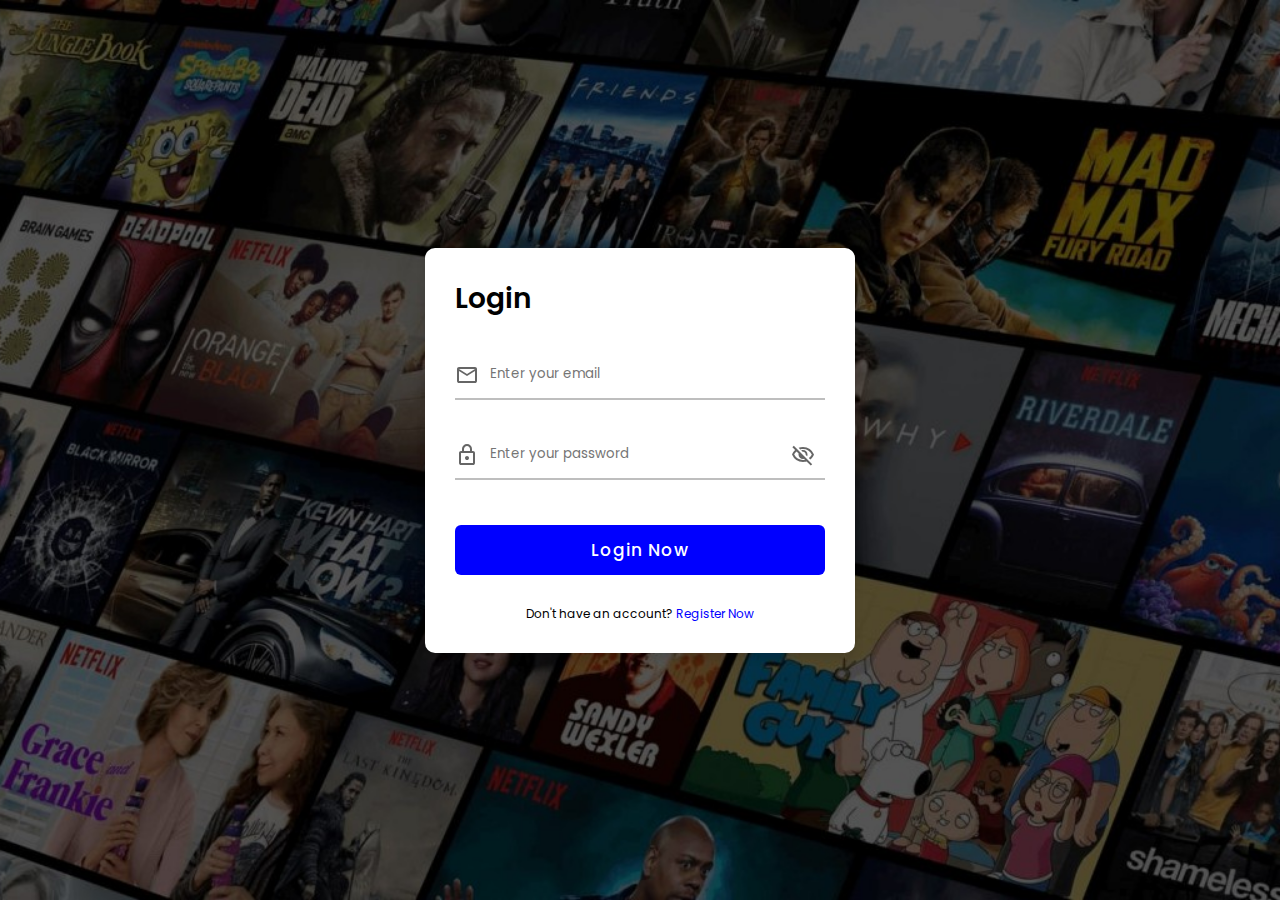
<file: frontend/index.html>
<!DOCTYPE html>
<html lang="en">
  <head>
    <meta charset="UTF-8" />
    <meta name="viewport" content="width=device-width, initial-scale=1.0" />
    <link rel="stylesheet" href="./styles/style.css" />
    <link rel="icon" href="./assets/icons/movie-icon.png" type="image/x-icon" />

    <title>Movie Radar</title>
  </head>
  <body>
    <!--Login-Register-->
    <div class="login-register-container" id="login-register-container">
      <!--Login Form-->
      <div class="login-register-form login-form">
        <span class="login-register-title">Login</span>

        <div class="login-register-input-field">
          <input
            type="text"
            placeholder="Enter your email"
            id="login-email"
            required
          />
          <img src="./assets/icons/mail-icon.svg" alt="" class="email-icon" />
        </div>
        <div class="login-register-input-field">
          <input
            type="password"
            placeholder="Enter your password"
            id="login-password"
            class="input-password"
            required
          />
          <img src="./assets/icons/lock-icon.svg" alt="" class="lock-icon" />
          <img
            src="./assets/icons/visibility_off.svg"
            alt=""
            class="show-hide-icon"
          />
        </div>

        <div class="form-error-message" id="login-error-message"></div>
        <button id="login-button">Login Now</button>

        <div class="login-register-switch-text">
          Don't have an account?
          <span class="login-register-switch__register">Register Now</span>
        </div>
      </div>

      <!--Register Form-->
      <div class="login-register-form register-form hidden">
        <span class="login-register-title">Registration</span>

        <div class="login-register-input-field">
          <input
            type="text"
            placeholder="Enter your First Name"
            id="register-first-name"
            required
          />
          <img
            src="./assets/icons/person-icon.svg"
            alt=""
            class="person-icon"
          />
        </div>
        <div class="login-register-input-field">
          <input
            type="text"
            placeholder="Enter your Last Name"
            id="register-last-name"
            required
          />
          <img
            src="./assets/icons/person-icon.svg"
            alt=""
            class="person-icon"
          />
        </div>
        <div class="login-register-input-field">
          <input
            type="text"
            placeholder="Enter your email"
            id="register-email"
            required
          />
          <img src="./assets/icons/mail-icon.svg" alt="" class="email-icon" />
        </div>
        <div class="login-register-input-field">
          <input
            type="password"
            placeholder="Enter your password"
            id="register-password"
            class="input-password"
            required
          />
          <img src="./assets/icons/lock-icon.svg" alt="" class="lock-icon" />
          <img
            src="./assets/icons/visibility_off.svg"
            alt=""
            class="show-hide-icon"
          />
        </div>

        <div class="form-error-message" id="register-error-message"></div>
        <button id="register-button">Register Now</button>

        <div class="login-register-switch-text">
          Already have an account?
          <span class="login-register-switch__login">Login Now</span>
        </div>
      </div>
    </div>

    <script src="./modules/main.js" type="module"></script>
    <script src="./modules/api.js" type="module"></script>
  </body>
</html>
</file>
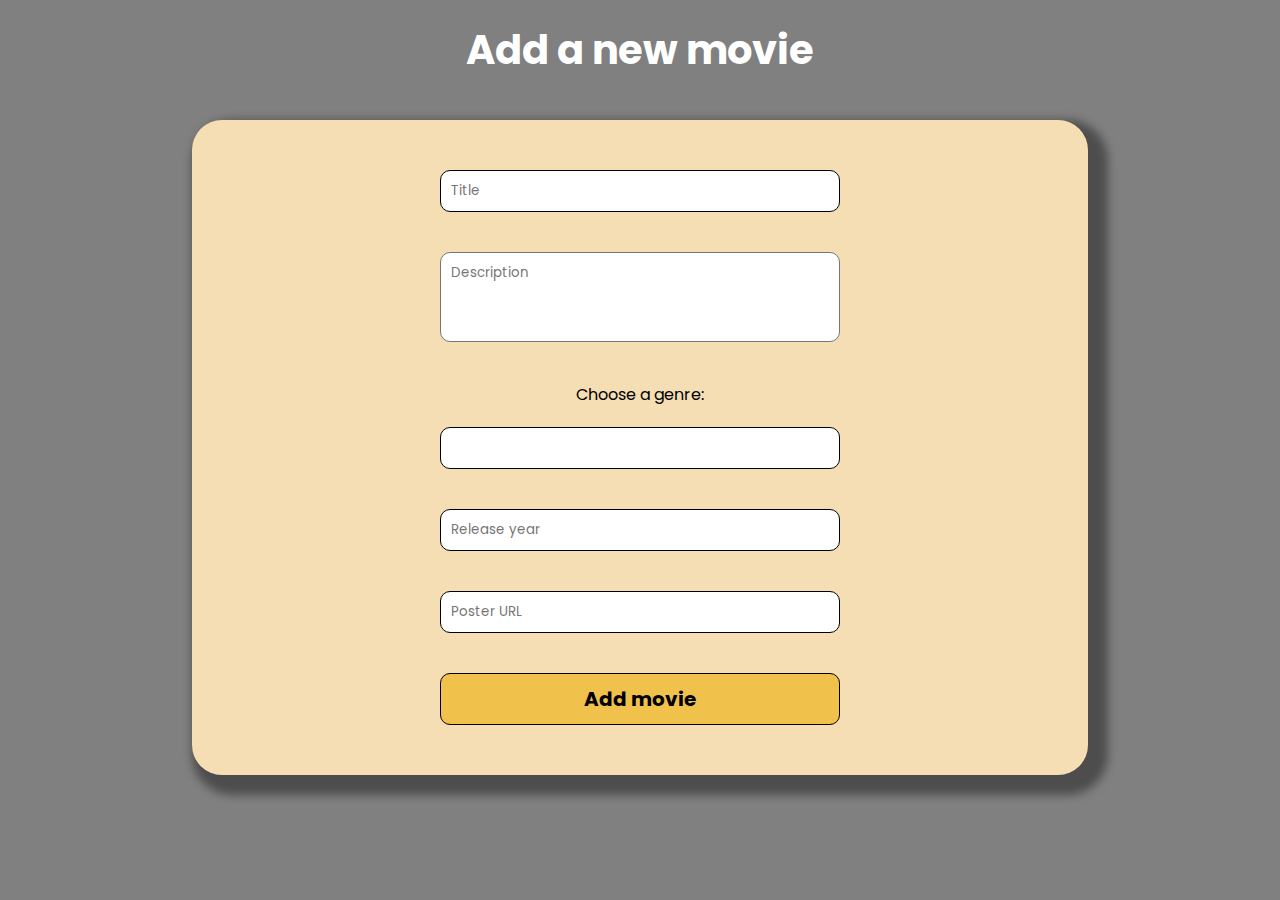
<file: frontend/pages/add-film.html>
<!DOCTYPE html>
<html lang="en">
  <head>
    <meta charset="UTF-8" />
    <meta name="viewport" content="width=device-width, initial-scale=1.0" />
    <link rel="stylesheet" href="../styles/style.css" />
    <link
      rel="icon"
      href="../assets/icons/movie-icon.png"
      type="image/x-icon"
    />

    <title>Movie Radar</title>
  </head>
  <body>
    <header>
      <h1 class="add-movie-headline">Add a new movie</h1>
    </header>
    <div class="movie-adding-container">
      <form id="add-movie-form" class="movie-form">
        <input
          type="text"
          id="title"
          name="title"
          placeholder="Title"
          required
        />
        <textarea
          id="description"
          name="description"
          placeholder="Description"
          required
        ></textarea>
        <label for="genre">Choose a genre:</label>
        <input list="genres" id="genre" name="genre" class="genres" required />
        <datalist id="genres">
          <option value="Action"></option>
          <option value="Adventure"></option>
          <option value="Comedy"></option>
          <option value="Drama"></option>
          <option value="Horror"></option>
          <option value="Sci-Fi"></option>
          <option value="Romance"></option>
          <option value="Thriller"></option>
          <option value="Fantasy"></option>
          <option value="Mystery"></option>
        </datalist>

        <input
          type="text"
          id="releaseYear"
          name="releaseYear"
          placeholder="Release year"
          required
        />
        <input
          type="text"
          id="poster"
          name="poster"
          placeholder="Poster URL"
          required
        />
        <button type="submit" id="submit-button">Add movie</button>
      </form>
    </div>

    <script src="../modules/main.js" type="module"></script>
    <script src="../modules/api.js" type="module"></script>
    <script type="module">
      import { CreateFilm } from "../modules/admin-functions.js";
      document.addEventListener("DOMContentLoaded", () => {
        const form = document.getElementById("add-movie-form");

        if (form) {
          form.addEventListener("submit", (event) => CreateFilm(event));
        } else {
          console.error("Form not found!");
        }
      });
    </script>
  </body>
</html>
</file>
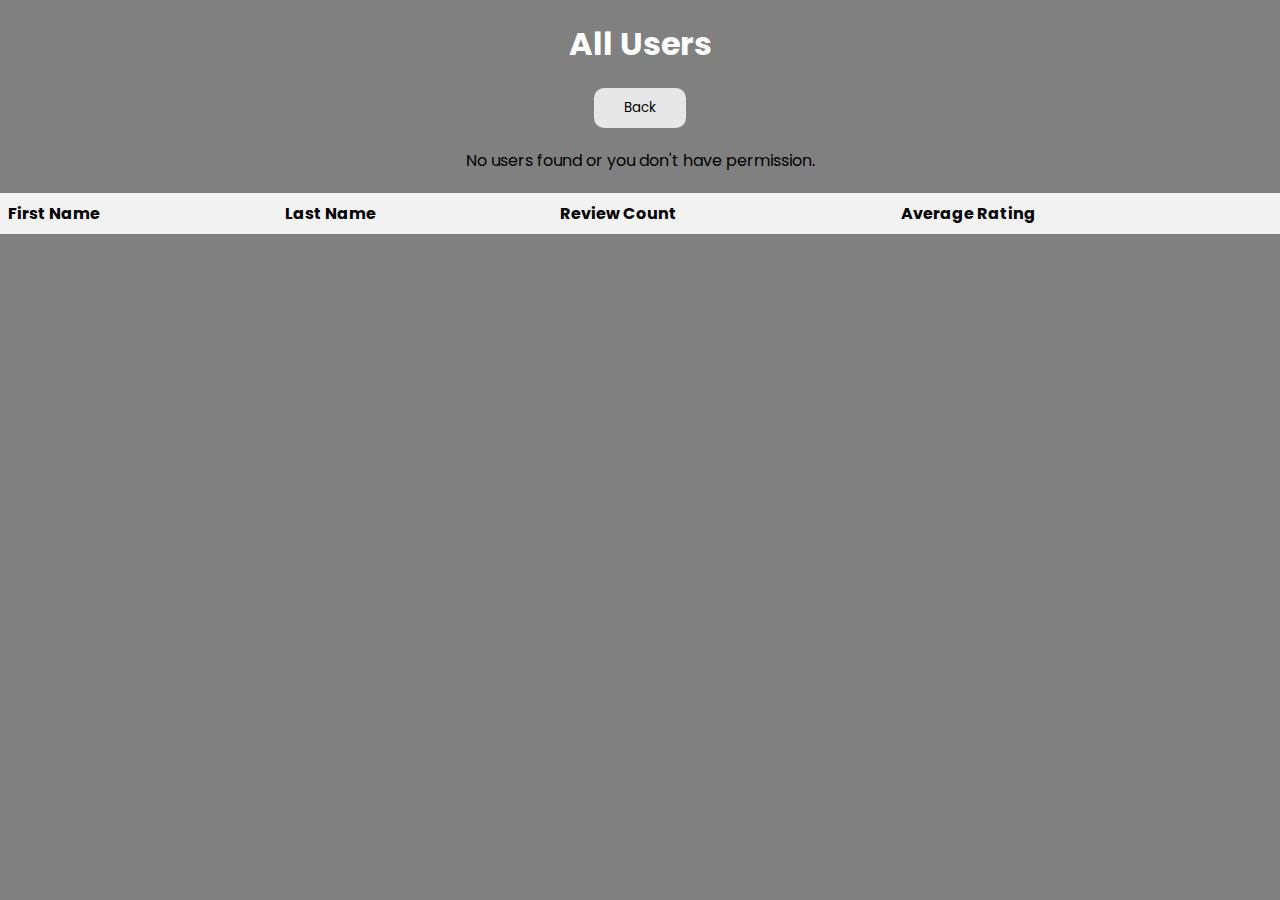
<file: frontend/pages/all-users.html>
<!DOCTYPE html>
<html lang="en">
  <head>
    <meta charset="UTF-8" />
    <meta name="viewport" content="width=device-width, initial-scale=1.0" />
    <link rel="stylesheet" href="../styles/style.css" />
    <link
      rel="icon"
      href="../assets/icons/movie-icon.png"
      type="image/x-icon"
    />

    <title>Movie Radar</title>
  </head>
  <body>
    <div class="all-users-container">
      <h1>All Users</h1>
      <button id="all-users-back-button">Back</button>

      <p id="all-users-error-message"></p>

      <table>
        <thead>
          <tr>
            <th>First Name</th>
            <th>Last Name</th>
            <th>Review Count</th>
            <th>Average Rating</th>
          </tr>
        </thead>
        <tbody id="all-users-table-body"></tbody>
      </table>
    </div>

    <script src="../modules/main.js" type="module"></script>
    <script src="../modules/api.js" type="module"></script>
    <script src="../modules/all-users.js" type="module"></script>
  </body>
</html>
</file>
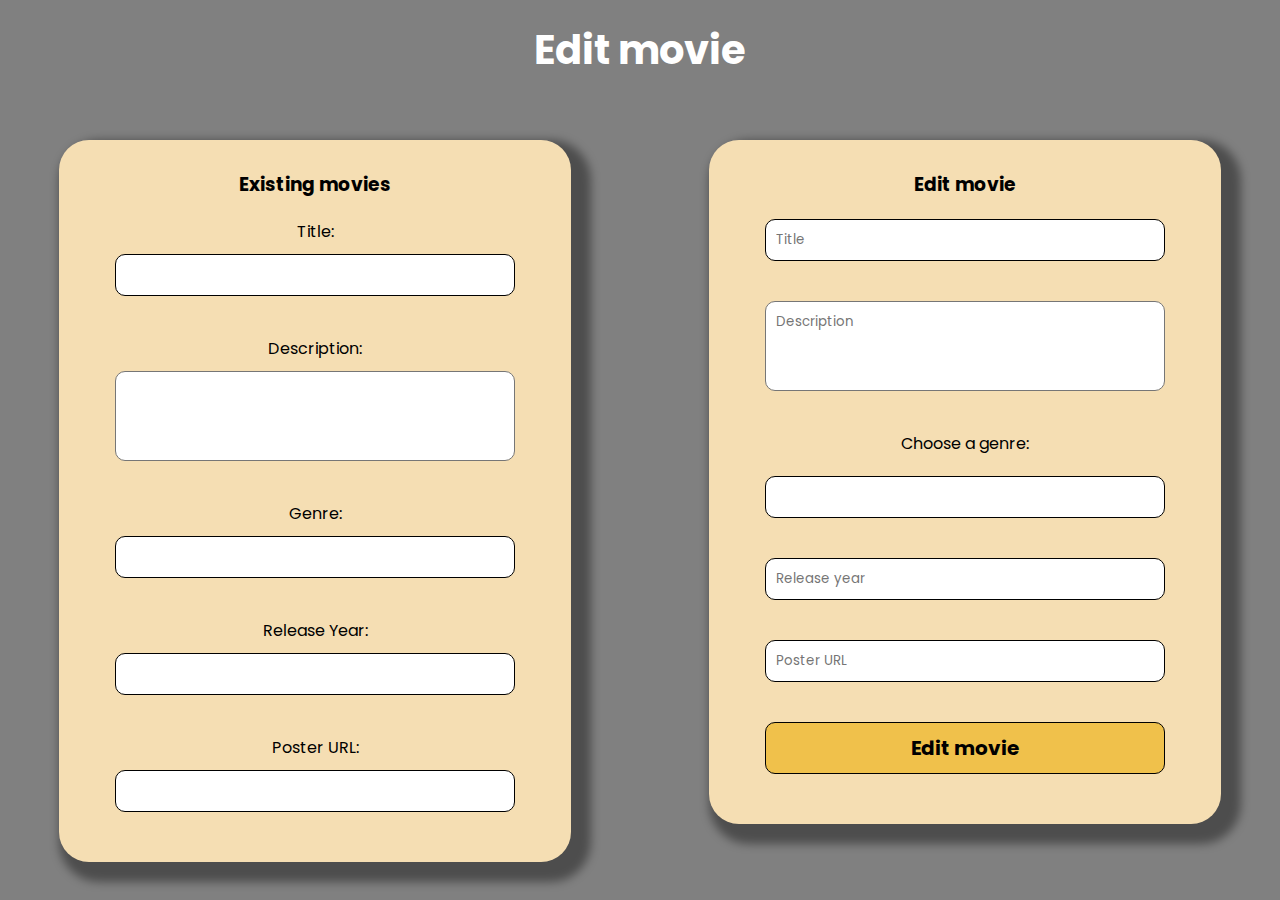
<file: frontend/pages/edit-film.html>
<!DOCTYPE html>
<html lang="en">
  <head>
    <meta charset="UTF-8" />
    <meta name="viewport" content="width=device-width, initial-scale=1.0" />
    <link rel="stylesheet" href="../styles/style.css" />
    <link
      rel="icon"
      href="../assets/icons/movie-icon.png"
      type="image/x-icon"
    />

    <title>Movie Radar</title>
  </head>
  <body>
    <header>
      <h1 class="add-movie-headline">Edit movie</h1>
    </header>
    <div class="container">
      <!--Exisiting-movie-->
      <div class="existing-movie-container">
        <h3 class="movie-headline">Existing movies</h3>

        <form id="existing-movie-form" class="movie-form">
          <label for="existing-title">Title:</label>
          <input type="text" id="existing-title" name="title" readonly />

          <label for="existing-description">Description:</label>
          <textarea
            id="existing-description"
            name="description"
            readonly
          ></textarea>

          <label for="existing-genre">Genre:</label>
          <input
            list="genres"
            id="existing-genre"
            name="genre"
            class="genres"
            readonly
          />

          <label for="existing-releaseYear">Release Year:</label>
          <input
            type="text"
            id="existing-releaseYear"
            name="releaseYear"
            readonly
          />

          <label for="existing-poster">Poster URL:</label>
          <input type="text" id="existing-poster" name="poster" readonly />
        </form>
      </div>

      <!--Edit-movie-->
      <div class="movie-editing-container">
        <h3 class="movie-headline">Edit movie</h3>

        <form id="edit-movie-form" class="movie-form">
          <input type="text" id="edit-title" name="title" placeholder="Title" />

          <textarea
            id="edit-description"
            name="description"
            placeholder="Description"
          ></textarea>

          <label for="genre">Choose a genre:</label>
          <input list="genres" id="edit-genre" name="genre" class="genres" />
          <datalist id="genres">
            <option value="Action"></option>
            <option value="Adventure"></option>
            <option value="Comedy"></option>
            <option value="Drama"></option>
            <option value="Horror"></option>
            <option value="Sci-Fi"></option>
            <option value="Romance"></option>
            <option value="Thriller"></option>
            <option value="Fantasy"></option>
            <option value="Mystery"></option>
          </datalist>

          <input
            type="text"
            id="edit-releaseYear"
            name="releaseYear"
            placeholder="Release year"
          />

          <input
            type="text"
            id="edit-poster"
            name="poster"
            placeholder="Poster URL"
          />

          <button type="submit" id="edit-submit-button">Edit movie</button>
        </form>
      </div>
    </div>

    <script src="../modules/main.js" type="module"></script>
    <script src="../modules/api.js" type="module"></script>
    <script type="module">
      import {
        EditFilm,
        FillExisitngFilms,
      } from "../modules/admin-functions.js";
      document.addEventListener("DOMContentLoaded", () => {
        FillExisitngFilms();
        const form = document.getElementById("edit-movie-form");

        if (form) {
          form.addEventListener("submit", (event) => EditFilm(event));
        } else {
          console.error("Form not found!");
        }
      });
    </script>
  </body>
</html>
</file>
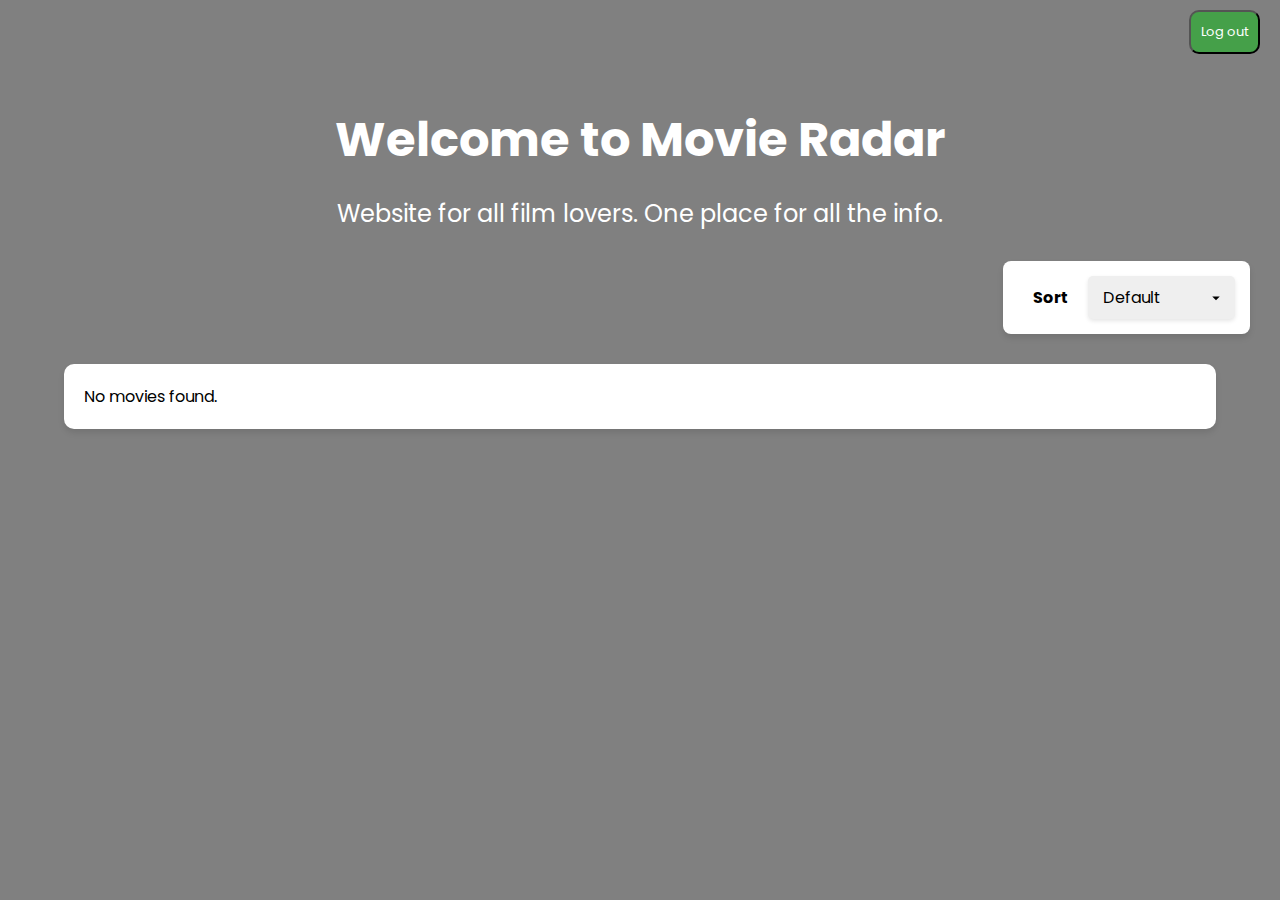
<file: frontend/pages/landing.html>
<!DOCTYPE html>
<html lang="en">
  <head>
    <meta charset="UTF-8" />
    <meta name="viewport" content="width=device-width, initial-scale=1.0" />
    <link rel="stylesheet" href="../styles/style.css" />
    <link
      rel="icon"
      href="../assets/icons/movie-icon.png"
      type="image/x-icon"
    />

    <title>Movie Radar</title>
  </head>
  <body>
    <!--Landing Page-->
    <div class="landing-page-wrapper">
      <nav>
        <button class="hidden" id="show-users">Show all users</button>
        <button id="logout-button">Log out</button>
      </nav>
      <header class="landing-page-text">
        <h1>Welcome to Movie Radar</h1>
        <p>Website for all film lovers. One place for all the info.</p>
      </header>
      <div class="admin-functions hidden"></div>

      <div class="landing-page-filter">
        <span>Sort</span>
        <select id="select-filter">
          <option value="Default">Default</option>
          <option value="Genre">Genre</option>
          <option value="Year">Release Year</option>
          <option value="Rating">Rating</option>
        </select>
        <select id="genre-dropdown" class="hidden">
          <option value="">Select Genre</option>
        </select>
        <input
          type="number"
          id="year-input"
          placeholder="Enter Release Year"
          class="hidden"
        />
        <input
          type="number"
          step="0.1"
          id="rating-input"
          placeholder="Min Rating (e.g., 4.0)"
          class="hidden"
        />
        <button id="filter-button" class="hidden">Apply Filter</button>
      </div>
      <div class="landing-page-movies"></div>
    </div>

    <script src="../modules/main.js" type="module"></script>
    <script src="../modules/api.js" type="module"></script>
    <script type="module">
      import { Show } from "../modules/landing-page.js";
      Show();
    </script>
  </body>
</html>
</file>
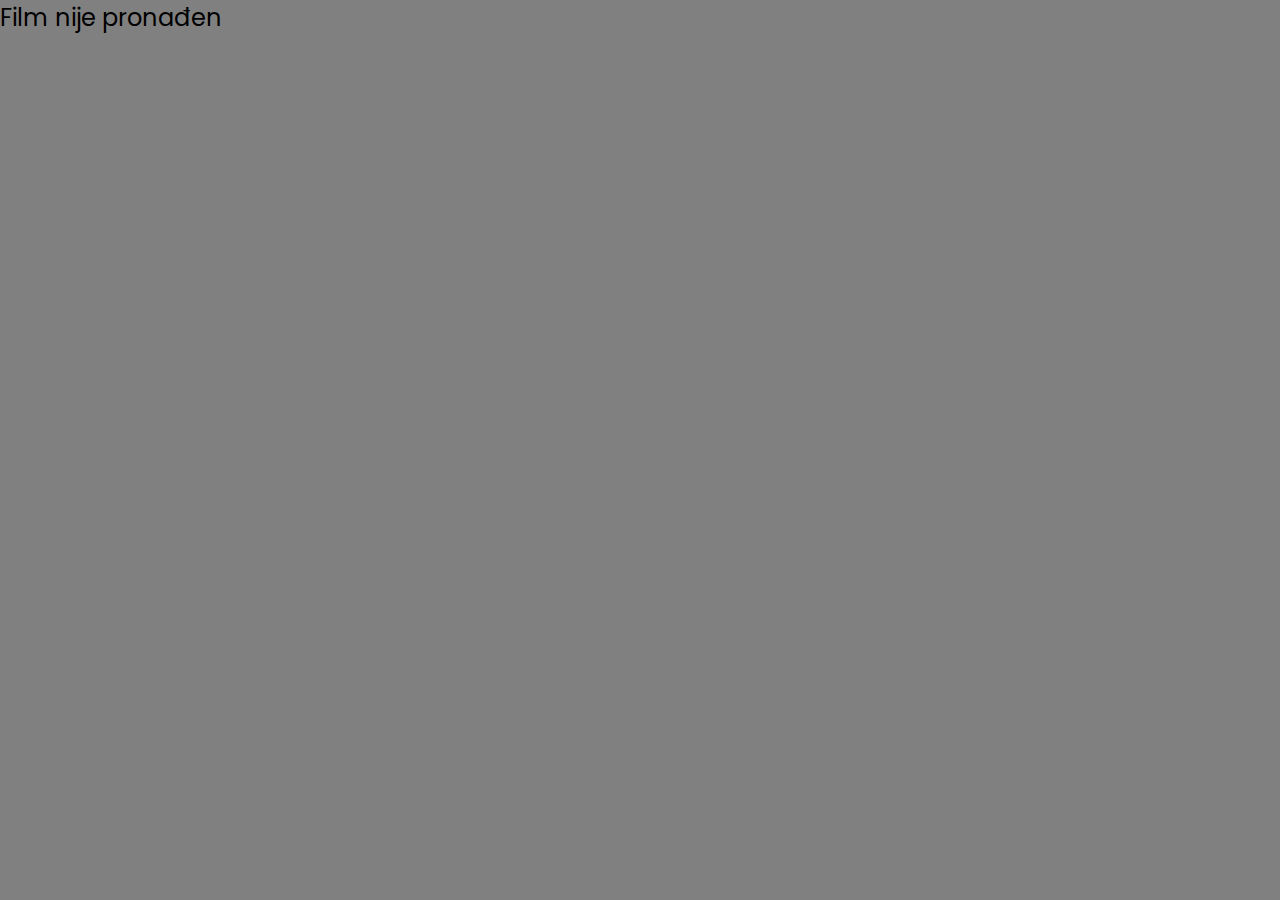
<file: frontend/pages/single-film.html>
<!DOCTYPE html>
<html lang="en">
  <head>
    <meta charset="UTF-8" />
    <meta name="viewport" content="width=device-width, initial-scale=1.0" />
    <link rel="stylesheet" href="../styles/style.css" />
    <title>Film Informations</title>
  </head>
  <body>
    <div class="container2 info-wrapper">
      <div class="movie-info">
        <img
          src="../assets/images/fastandfurious.jpg"
          class="thumbnail"
          alt="film banner"
        />
        <div class="info-details"></div>
      </div>      

      <div class="take-action">
        <p>Give us feedback:</p>
        <div class="action-buttons">                
          <button id="add-rating">Rate </button>
          <button id="add-review">Review</button>
        </div>
      </div>
      
      <div class="feedback-container">
        <ul class="tabs">
          <li data-tab-target="#ratings" class="active-tab">Ratings</li>
          <li data-tab-target="#reviews">Reviews</li>
        </ul>
      </div>

      <div class="feedback-response">
        <div id="ratings" data-tab-content class="active"></div>
        <div id="reviews" data-tab-content></div>
        </div>
      </div>
    </div>
  </body>
  <script src="../modules/single-film.js" type="module"></script>
</html>
</file>
<file: frontend/styles/style.css>
@import url("./fonts.css");

@import url("./login-register.css");
@import url("./landingpage.css");
@import url("./adding-film.css");
@import url("./all-users.css");

@import "./single-film.css";

:root {
  --blue-color: blue;
  --blue-color-hover: rgba(34, 34, 247, 0.851);
}

* {
  margin: 0;
  padding: 0;
  box-sizing: border-box;
  font-family: "Poppins", sans-serif;
  font-weight: 400;
}

body {
  width: 100vw;
  overflow-x: hidden;
}

.hidden {
  display: none;
}

a {
  color: var(--blue-color);
  text-decoration: none;
}

a:hover {
  color: var(--blue-color-hover);
}
</file>
